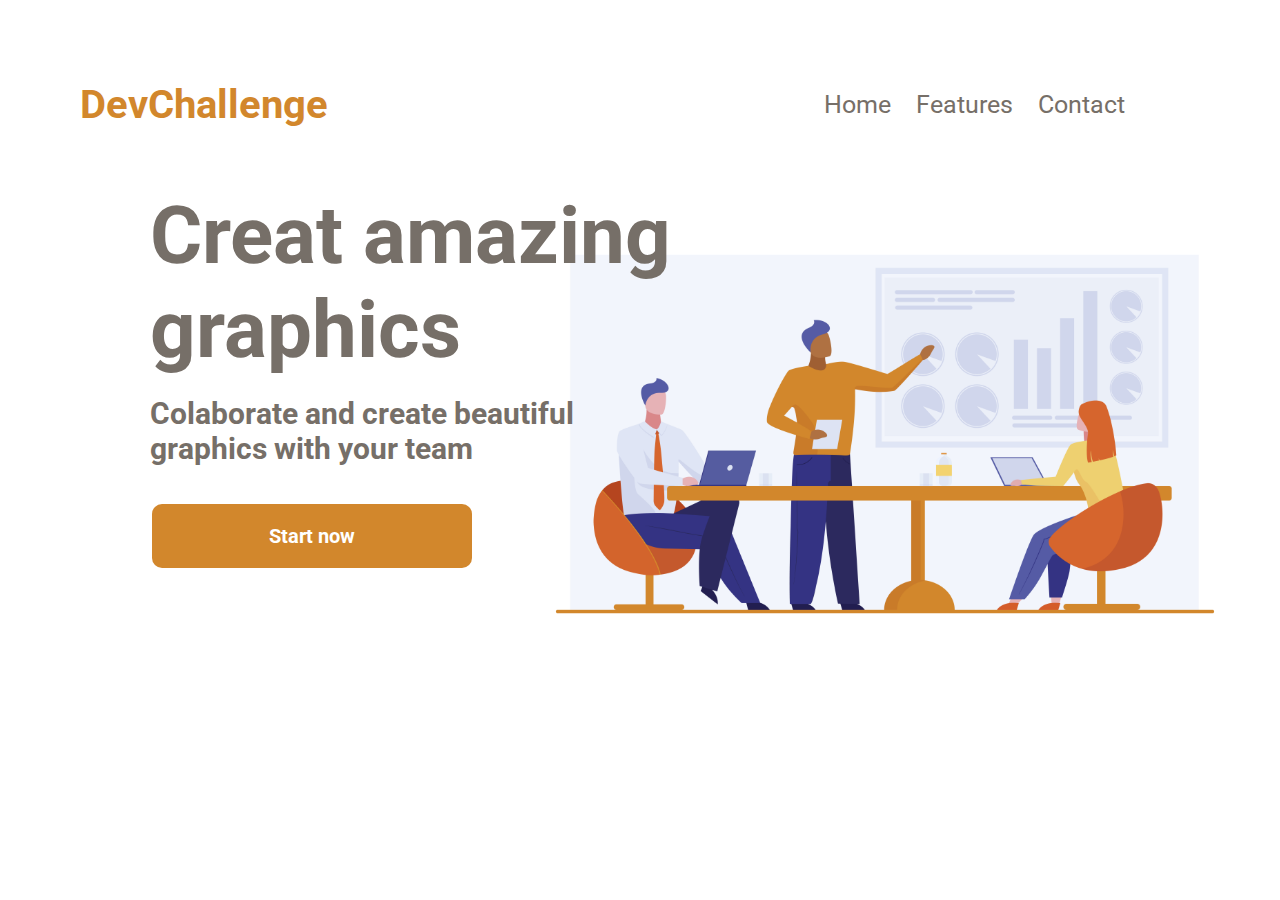
<file: devChallenge_02/index.html>
<!DOCTYPE html>
<html lang="en">
  <head>
    <meta charset="UTF-8" />
    <meta http-equiv="X-UA-Compatible" content="IE=edge" />
    <meta name="viewport" content="width=device-width, initial-scale=1.0" />
    <title>Document</title>
    <meta name="description" content="Criamos websites incríveis" />
    <link rel="stylesheet" href="style.css" />
    <link rel="preconnect" href="https://fonts.googleapis.com" />
    <link rel="preconnect" href="https://fonts.gstatic.com" crossorigin />
    <link
      href="https://fonts.googleapis.com/css2?family=Roboto&display=swap"
      rel="stylesheet"
    />
  </head>
  <body>
    <header>
      <div class="logo">
        <h1>DevChallenge</h1>
      </div>
      <div class="menu">
        <ul>
          <li>
            <div class="home">
              <a href="https://google.com" target="_blank">Home</a>
            </div>
            <div class="features">
              <a href="https://google.com" target="_blank">Features</a>
            </div>
            <div class="contact">
              <a href="https://google.com" target="_blank">Contact</a>
            </div>
          </li>
        </ul>
      </div>
    </header>
    <main>
      <div class="textos">
        <h2>Creat amazing <br />graphics</h2>
        <p><br /></p>
        <h3>Colaborate and create beautiful <br />graphics with your team</h3>
        <p><br /></p>
        <p><br /></p>
        <a href="https://google.com" target="_blank"
          ><button><strong>Start now</strong></button></a
        >
      </div>
      <div class="imagem">
        <img src="./assets/team.jpg" alt="Imagem principal" />
      </div>
    </main>
  </body>
</html>
</file>
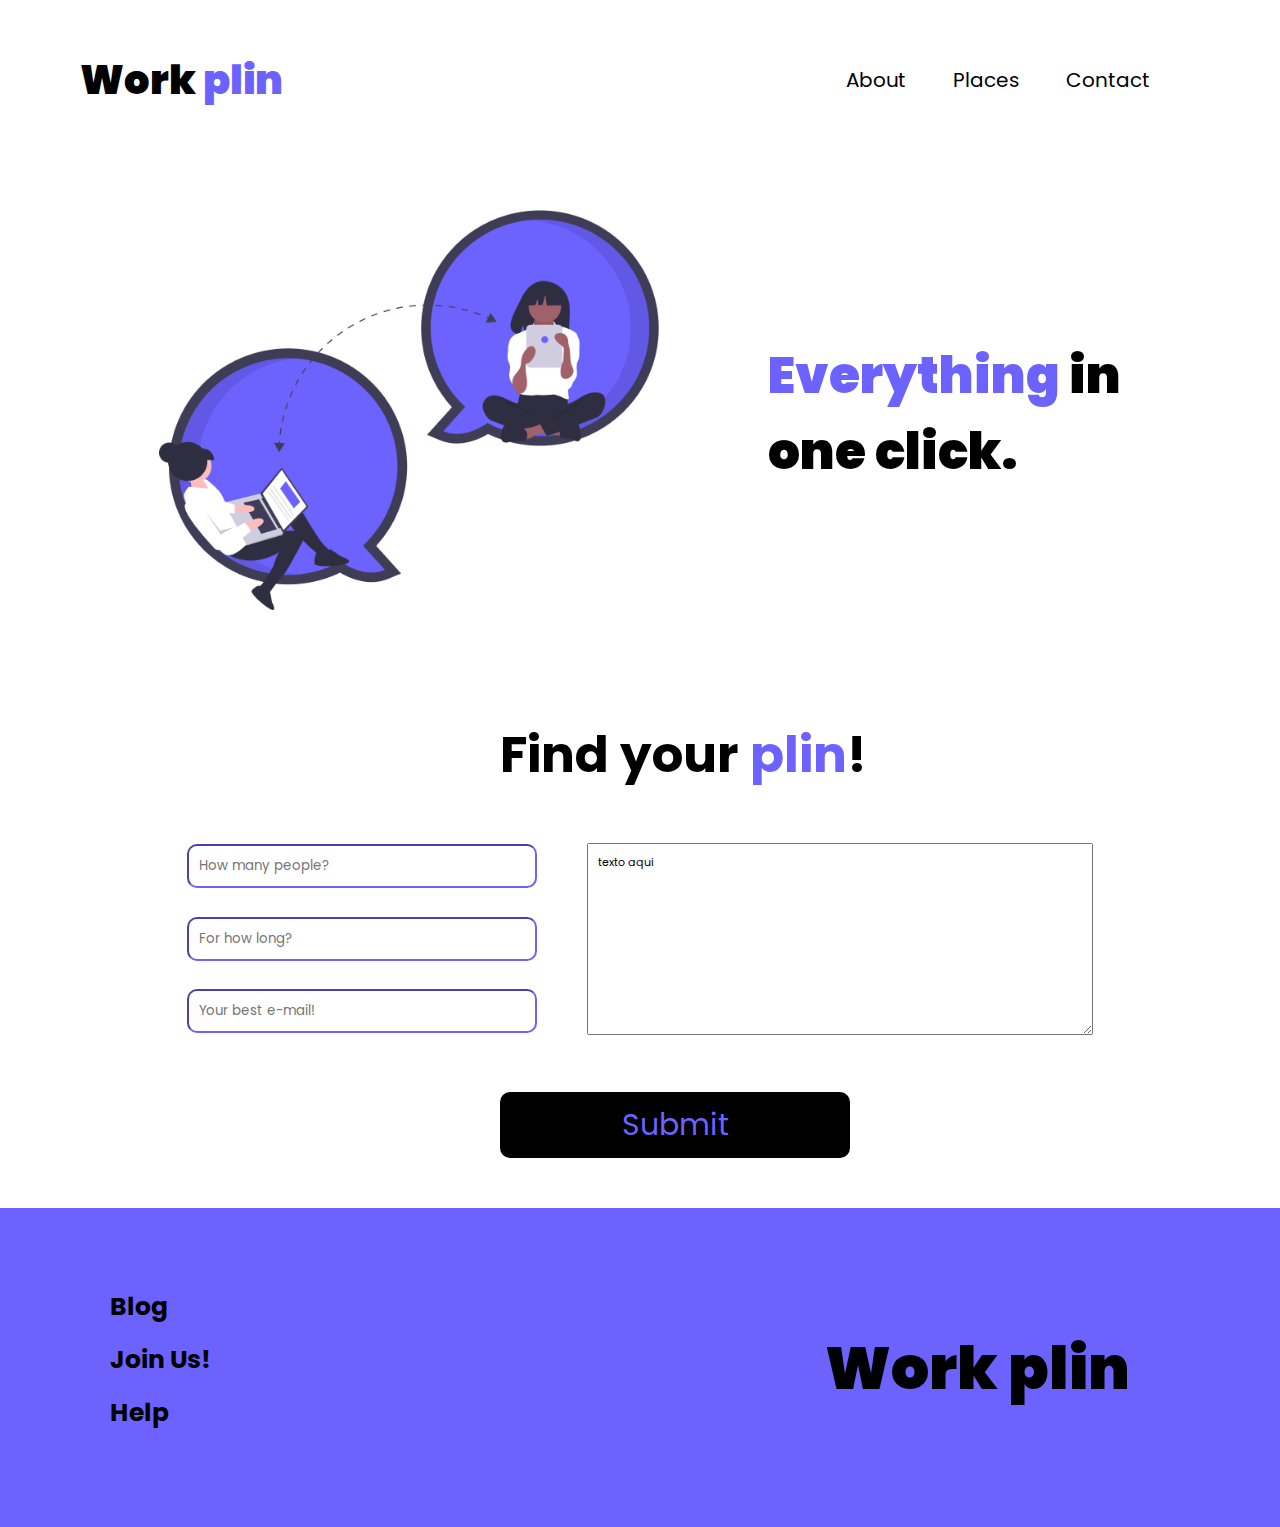
<file: DevChallenge_03/index.html>
<!DOCTYPE html>
<html lang="en">
  <head>
    <meta charset="UTF-8" />
    <meta http-equiv="X-UA-Compatible" content="IE=edge" />
    <meta name="viewport" content="width=device-width, initial-scale=1.0" />
    <title>Work plin</title>
    <meta name="description" content="Everything in one click" />
    <link
      rel="icon"
      type="image/x-icon"
      href="./assets/png-transparent-number-icon-number-3-text-trademark-logo-thumbnail.png"
    />
    <link rel="stylesheet" href="style.css" />
    <link rel="preconnect" href="https://fonts.googleapis.com" />
    <link rel="preconnect" href="https://fonts.gstatic.com" crossorigin />
    <link
      href="https://fonts.googleapis.com/css2?family=Poppins&display=swap"
      rel="stylesheet"
    />
  </head>
  <body>
    <header>
      <div class="logo">
        <h1>
          <strong>Work </strong><strong><span>plin</span></strong>
        </h1>
      </div>
      <div class="menu">
        <ul>
          <li>
            <div class="about">
              <a href="https://google.com" target="_blank">About</a>
            </div>
            <div class="places">
              <a href="https://google.com" target="_blank">Places</a>
            </div>
            <div class="contact">
              <a href="https://google.com" target="_blank">Contact</a>
            </div>
          </li>
        </ul>
      </div>
    </header>
    <main>
      <div class="section1">
        <div class="imagemLogo">
          <img src="./assets/illustration.png" alt="Imagem principal" />
        </div>
        <h2>
          <strong><span>Everything </span>in <br />one click.</strong>
        </h2>
      </div>
      <div class="section2">
        <h3>Find your <span>plin</span>!</h3>
        <div class="geral">
          <div class="questions">
            <input
              type="number"
              placeholder="How many people?"
              name="How many people?"
              id="numberPeople"
            />
            <input
              type="number"
              placeholder="For how long?"
              name="For how long?"
              id="numberHours"
            />
            <input
              type="email"
              placeholder="Your best e-mail!"
              name="email"
              id="email"
            />
          </div>
          <div class="texto">
            <textarea name="texto" id="texto" cols="50" rows="10">
texto aqui</textarea
            >
          </div>
        </div>
        <input id="submitEmail" type="submit" value="Submit" />
      </div>
    </main>
    <footer>
      <div class="aboutUs">
        <ul>
          <li>
            <div class="blog">
              <a href="https://google.com" target="_blank"
                ><strong>Blog</strong></a
              >
            </div>
            <div class="joinUs">
              <a href="https://google.com" target="_blank"
                ><strong>Join Us!</strong></a
              >
            </div>
            <div class="help">
              <a href="https://google.com" target="_blank"
                ><strong>Help</strong></a
              >
            </div>
          </li>
        </ul>
      </div>
      <div class="logo2">
        <h4><strong>Work plin</strong></h4>
      </div>
    </footer>
  </body>
</html>
</file>
<file: devChallenge_02/style.css>
* {
  margin: 0px;
  padding: 0px;
  box-sizing: border-box;
  font-family: 'Roboto', sans-serif;
}

body {
  width: 100vw;
}

header {
  width: 100vw;
  display: flex;
  padding: 30px;
  padding-bottom: 20px;
  align-items: center;
  justify-content: space-between;
}

header .logo {
  margin-left: 40px;
  margin-right: 350px;
  margin-top: 10px;
  color: #d2872c;
  font-size: 20px;
  align-items: center;
  justify-content: center;
  padding: 10px;
}

header .menu {
  padding: 50px;
}

header .menu ul li {
  display: flex;
  text-decoration: none;
  list-style-type: none;
  align-items: center;
  justify-content: space-between;
  margin-right: 50px;
  margin-top: 10px;
  font-size: 25px;
}

header .menu ul li a {
  text-decoration: none;
  color: #766f68;
}

header .menu ul li a:visited {
  text-decoration: none;
}

header .menu ul li a:hover {
  color: lightsalmon;
}

header .menu ul li .home,
.features,
.contact {
  margin-right: 25px;
  color: #766f68;
  list-style-type: none;
}

main {
  width: 100vw;
  padding-left: 150px;
  display: flex;
}

main .textos {
  position: absolute;
  z-index: 0;
}

main .textos h2 {
  font-size: 80px;
  color: #766f68;
}

main .textos h3 {
  font-size: 30px;
  color: #766f68;
}

main .textos a button {
  padding: 20px;
  border-radius: 10px;
  border: none;
  margin-left: 2px;
  width: 320px;
  font-size: 20px;
  align-items: center;
  justify-content: center;
  color: white;
  background-color: #d2872c;
  cursor: pointer;
}

main .textos a button:hover {
  background-color: lightsalmon;
}

main .imagem img {
  width: 690px;
  height: 420px;
  position: absolute;
  z-index: -1;
  margin-top: 35px;
  margin-left: 390px;
}
</file>
<file: DevChallenge_03/style.css>
* {
  margin: 0px;
  padding: 0px;
  box-sizing: border-box;
  font-family: 'Poppins', sans-serif;
}

body {
  width: 100vw;
}

header {
  display: flex;
  align-items: center;
  justify-content: space-between;
  padding: 50px;
}

header .logo h1 {
  font-size: 40px;
  color: black;
  margin-left: 30px;
}

header .logo h1 span {
  color: #6c63ff;
}

header .menu ul li {
  display: flex;
  align-items: center;
  justify-content: space-between;
  text-decoration: none;
  list-style-type: none;
  width: 30vw;
}

header .menu ul li a {
  text-decoration: none;
  list-style-type: none;
  color: black;
  font-size: 20px;
}

header .menu ul li a:hover {
  color: lightsalmon;
}

header .menu ul li a:visited {
  text-decoration: none;
  list-style-type: none;
}

header .menu .contact a {
  margin-right: 80px;
}

main .section1 {
  width: 100vw;
  display: flex;
  align-items: center;
  justify-content: space-evenly;
  padding: 50px;
}

main .section1 .imagemLogo img {
  width: 500px;
  height: 400px;
}

main .section1 h2 {
  font-size: 50px;
}

main .section1 h2 span {
  color: #6c63ff;
}

main .section2 {
  width: 100vw;
  align-items: center;
  justify-content: space-evenly;
  padding: 50px;
}

main .section2 h3 {
  font-size: 50px;
  margin-left: 450px;
}

main .section2 h3 span {
  color: #6c63ff;
}

main .section2 .geral {
  width: 100vw;
  display: flex;
  align-items: center;
  justify-content: center;
  margin-top: 50px;
}

main .section2 .geral .questions {
  display: flex;
  flex-direction: column;
}

main .section2 .geral .questions #numberPeople {
  padding: 10px;
  width: 350px;
  margin-bottom: 29px;
  border-radius: 10px;
  border-color: #6c63ff;
}

main .section2 .geral .questions #numberHours {
  padding: 10px;
  width: 350px;
  margin-bottom: 28px;
  border-radius: 10px;
  border-color: #6c63ff;
}

main .section2 .geral .questions #email {
  padding: 10px;
  width: 350px;
  margin-bottom: 18px;
  border-radius: 10px;
  border-color: #6c63ff;
}

main .section2 .geral .texto {
  border-radius: 50px;
  margin-right: 100px;
  margin-left: 50px;
  margin-bottom: 10px;
}

main .section2 .geral .texto #texto {
  padding: 10px;
  font-size: 11px;
}

main .section2 #submitEmail {
  font-size: 30px;
  margin-left: 450px;
  margin-top: 40px;
  width: 350px;
  padding: 10px;
  border-radius: 10px;
  border: none;
  color: #6c63ff;
  background-color: black;
  cursor: pointer;
}

main .section2 #submitEmail:hover {
  color: lightsalmon;
}

footer {
  width: 100vw;
  display: flex;
  align-items: center;
  justify-content: space-between;
  padding: 80px;
  background-color: #6c63ff;
}

footer .aboutUs ul li {
  text-decoration: none;
  list-style-type: none;
}

footer ul li a {
  text-decoration: none;
  color: black;
  font-size: 25px;
  margin-left: 30px;
}
footer ul li a:hover {
  color: lightsalmon;
}

footer ul li .blog {
  margin-bottom: 15px;
}

footer ul li .joinUs {
  margin-bottom: 15px;
}

footer ul li .help {
  margin-bottom: 15px;
}

footer .logo2 h4 {
  font-size: 60px;
  margin-right: 70px;
}
</file>
